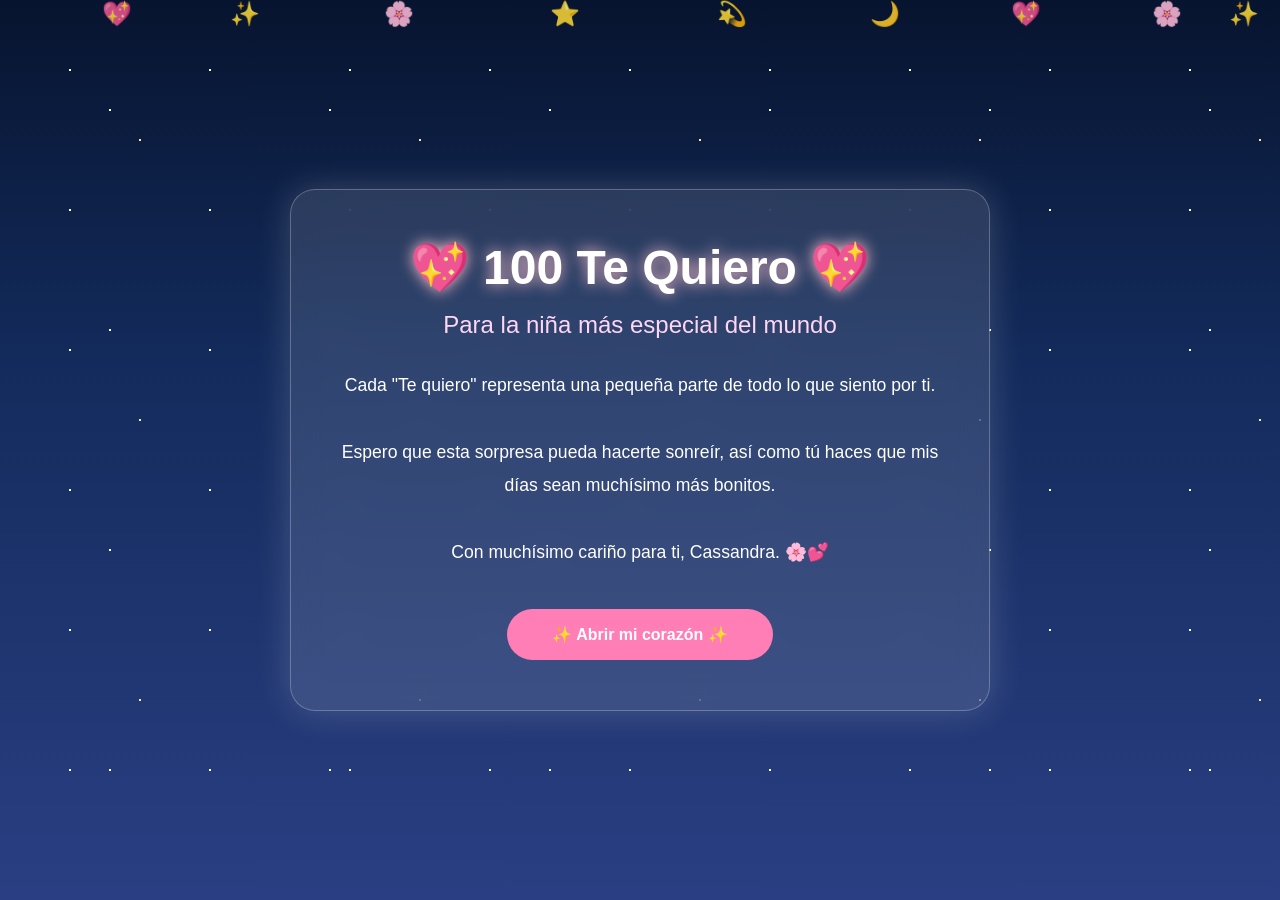
<file: index.html>
<!DOCTYPE html>
<html lang="es">
<head>
    <meta charset="UTF-8">
    <meta name="viewport" content="width=device-width, initial-scale=1.0">
    <title>100 Te Quiero 💖</title>
    <link rel="stylesheet" href="css/style.css">
</head>
<body>
    <!-- Estrellas -->
    <div class="stars"></div>
    <!-- Emojis flotando -->
    <div class="floating">
        <span>💖</span>
        <span>✨</span>
        <span>🌸</span>
        <span>⭐</span>
        <span>💫</span>
        <span>🌙</span>
        <span>💖</span>
        <span>🌸</span>
        <span>✨</span>
    </div>
    <!-- Contenido principal -->
    <main class="container">
        <h1>
            💖 100 Te Quiero 💖
        </h1>
        <h2>
            Para la niña más especial del mundo
        </h2>
        <p class="texto">
            Cada "Te quiero" representa una pequeña parte
            de todo lo que siento por ti.
            <br><br>
            Espero que esta sorpresa pueda hacerte sonreír,
            así como tú haces que mis días sean muchísimo
            más bonitos.
            <br><br>
            Con muchísimo cariño para ti,
            Cassandra. 🌸💕
        </p>
        <button id="entrar">
            ✨ Abrir mi corazón ✨
        </button>
    </main>
    <script src="js/index.js"></script>
</body>
</html>
</file>
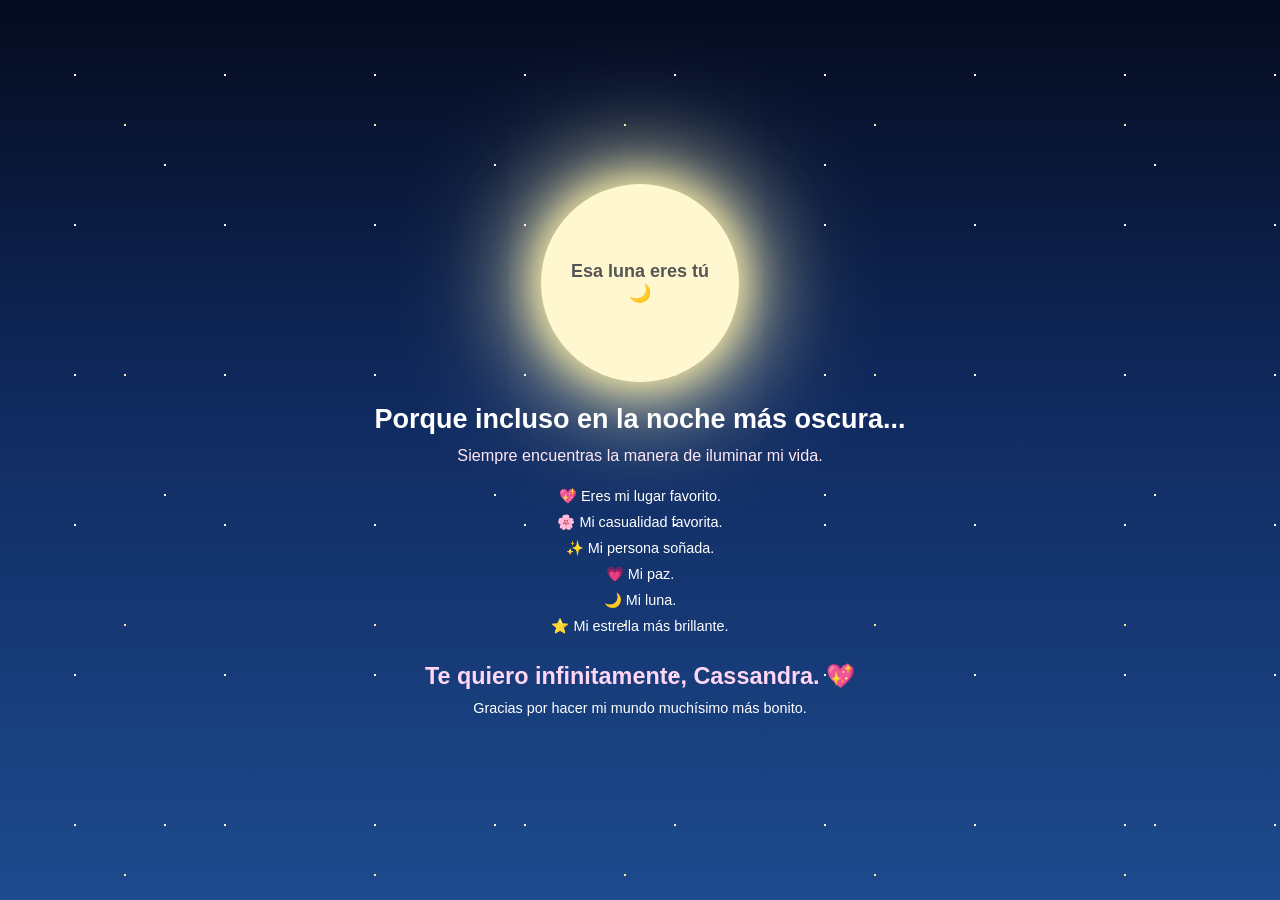
<file: cielo.html>
<!DOCTYPE html>
<html lang="es">
<head>
    <meta charset="UTF-8">
    <meta name="viewport" content="width=device-width, initial-scale=1.0">
    <title>Para Ti 🌙</title>
    <link rel="stylesheet" href="css/cielo.css">
</head>
<body>
    <!-- Estrellas -->
    <div class="stars"></div>
    <!-- Estrellas fugaces -->
    <div class="shooting-stars">
        <span></span>
        <span></span>
        <span></span>
        <span></span>
        <span></span>
        <span></span>
        <span></span>
        <span></span>
    </div>
    <!-- Luna -->
    <div class="moon">
        <div class="moon-text">
            Esa luna eres tú 🌙
        </div>
    </div>
    <!-- Mensaje -->
    <section class="mensaje">
        <h1>
            Porque incluso en la noche más oscura...
        </h1>
        <p>
            Siempre encuentras la manera de iluminar mi vida.
        </p>
    </section>
    <!-- Frases -->
    <div class="frases">
        <span>💖 Eres mi lugar favorito.</span>
        <span>🌸 Mi casualidad favorita.</span>
        <span>✨ Mi persona soñada.</span>
        <span>💗 Mi paz.</span>
        <span>🌙 Mi luna.</span>
        <span>⭐ Mi estrella más brillante.</span>
    </div>
    <!-- Mensaje Final -->
    <section class="final">
        <h2>
            Te quiero infinitamente, Cassandra. 💖
        </h2>
        <p>
            Gracias por hacer mi mundo muchísimo más bonito.
        </p>
    </section>
    <script src="js/cielo.js"></script>
</body>
</html>
</file>
<file: css/style.css>
*{
    margin:0;
    padding:0;
    box-sizing:border-box;
}
body{
    height:100vh;
    overflow:hidden;
    display:flex;
    justify-content:center;
    align-items:center;
    font-family:'Segoe UI',sans-serif;
    background:linear-gradient(
        180deg,
        #07142f 0%,
        #132b5c 40%,
        #2a3f83 100%
    );
    position:relative;
}
/* Fondo de estrellas */
.stars{
    position:absolute;
    width:100%;
    height:100%;
    background-image:
        radial-gradient(white 1px, transparent 1px),
        radial-gradient(white 1px, transparent 1px),
        radial-gradient(#ffeaa7 1.5px, transparent 1.5px);
    background-size:
        140px 140px,
        220px 220px,
        280px 280px;
    animation:twinkle 6s linear infinite;
}
/* Contenedor */
.container{
    position:relative;
    z-index:10;
    width:90%;
    max-width:700px;
    text-align:center;
    background:rgba(255,255,255,.12);
    backdrop-filter:blur(15px);
    padding:50px;
    border-radius:25px;
    border:1px solid rgba(255,255,255,.25);
    box-shadow:0 0 35px rgba(255,255,255,.18);
}
/* Título */
h1{
    color:white;
    font-size:3rem;
    margin-bottom:15px;
    text-shadow:0 0 15px pink;
}
/* Subtítulo */
h2{
    color:#ffd6f5;
    margin-bottom:30px;
    font-weight:400;
}
/* Texto */
.texto{
    color:white;
    line-height:1.9;
    font-size:1.1rem;
}
/* Botón */
button{
    margin-top:40px;
    padding:16px 45px;
    border:none;
    border-radius:50px;
    cursor:pointer;
    font-size:1rem;
    font-weight:bold;
    background:#ff7eb6;
    color:white;
    transition:.35s;
}
button:hover{
    transform:scale(1.08);
    background:#ff5ca3;
    box-shadow:0 0 25px #ff8bc2;
}
/* Emojis */
.floating{
    position:absolute;
    width:100%;
    height:100%;
    overflow:hidden;
    pointer-events:none;
}
.floating span{
    position:absolute;
    font-size:24px;
    animation:float 12s linear infinite;
    opacity:.85;
}
.floating span:nth-child(1){left:8%;animation-delay:0s;}
.floating span:nth-child(2){left:18%;animation-delay:2s;}
.floating span:nth-child(3){left:30%;animation-delay:4s;}
.floating span:nth-child(4){left:43%;animation-delay:6s;}
.floating span:nth-child(5){left:56%;animation-delay:8s;}
.floating span:nth-child(6){left:68%;animation-delay:10s;}
.floating span:nth-child(7){left:79%;animation-delay:3s;}
.floating span:nth-child(8){left:90%;animation-delay:5s;}
.floating span:nth-child(9){left:96%;animation-delay:7s;}
/* Animaciones */
@keyframes float{
    from{
        transform:translateY(110vh) rotate(0deg);
    }
    to{
        transform:translateY(-120vh) rotate(360deg);
    }
}
@keyframes twinkle{
    from{
        opacity:.75;
    }
    50%{
        opacity:1;
    }
    to{
        opacity:.75;
    }
}
</file>
<file: css/cielo.css>
*{
    margin:0;
    padding:0;
    box-sizing:border-box;
}
body{
    height:100vh;
    min-height:100vh;
    overflow-x:hidden;
    overflow-y:auto;
    display:flex;
    justify-content:center;
    align-items:center;
    flex-direction:column;
    position:relative;
    font-family:'Segoe UI',sans-serif;
    padding:2vh 20px;
    background:linear-gradient(
        180deg,
        #050b1e 0%,
        #102a5f 45%,
        #1d4b8f 100%
    );
}
/* Fondo de estrellas */
.stars{
    position:absolute;
    width:100%;
    height:100%;
    background-image:
        radial-gradient(white 1px, transparent 1px),
        radial-gradient(#ffeaa7 1.5px, transparent 1.5px),
        radial-gradient(white 1px, transparent 1px);
    background-size:
        150px 150px,
        250px 250px,
        330px 330px;
    animation:twinkle 6s linear infinite;
}
/* Estrellas fugaces */
.shooting-stars{
    position:absolute;
    width:100%;
    height:100%;
    overflow:hidden;
}
.shooting-stars span{
    position:absolute;
    width:160px;
    height:2px;
    background:linear-gradient(to right, white, transparent);
    animation:shoot 5s linear infinite;
}
.shooting-stars span:nth-child(1){
    top:8%;
    left:-20%;
    animation-delay:0s;
}
.shooting-stars span:nth-child(2){
    top:18%;
    left:-30%;
    animation-delay:1s;
}
.shooting-stars span:nth-child(3){
    top:30%;
    left:-25%;
    animation-delay:2s;
}
.shooting-stars span:nth-child(4){
    top:42%;
    left:-35%;
    animation-delay:3s;
}
.shooting-stars span:nth-child(5){
    top:55%;
    left:-15%;
    animation-delay:4s;
}
.shooting-stars span:nth-child(6){
    top:68%;
    left:-40%;
    animation-delay:5s;
}
.shooting-stars span:nth-child(7){
    top:80%;
    left:-30%;
    animation-delay:6s;
}
.shooting-stars span:nth-child(8){
    top:12%;
    left:-45%;
    animation-delay:7s;
}
/* Luna */
.moon{
    width:clamp(120px, 22vh, 260px);
    height:clamp(120px, 22vh, 260px);
    border-radius:50%;
    background:#fff7cf;
    box-shadow:
        0 0 40px #fff2a8,
        0 0 90px #fff2a8,
        0 0 140px rgba(255,255,220,.8);
    display:flex;
    justify-content:center;
    align-items:center;
    text-align:center;
    padding:clamp(10px, 2vh, 30px);
    flex-shrink:0;
    z-index:5;
}
.moon-text{
    color:#555;
    font-size:clamp(.85rem, 2vh, 1.4rem);
    font-weight:bold;
}
/* Mensaje */
.mensaje{
    margin-top:clamp(10px, 2.5vh, 35px);
    text-align:center;
    z-index:5;
}
.mensaje h1{
    color:white;
    font-size:clamp(1.15rem, 3vh, 2.2rem);
    margin-bottom:clamp(6px, 1.2vh, 15px);
}
.mensaje p{
    color:#ffe7f5;
    font-size:clamp(.85rem, 1.8vh, 1.2rem);
}
/* Frases */
.frases{
    margin-top:clamp(10px, 2.5vh, 35px);
    display:flex;
    flex-direction:column;
    gap:clamp(4px, 1vh, 12px);
    text-align:center;
    color:white;
    z-index:5;
}
.frases span{
    font-size:clamp(.8rem, 1.6vh, 1.15rem);
}
/* Final */
.final{
    margin-top:clamp(10px, 3vh, 40px);
    text-align:center;
    z-index:5;
}
.final h2{
    color:#ffd6f5;
    font-size:clamp(1.1rem, 2.6vh, 2rem);
    margin-bottom:clamp(6px, 1.2vh, 15px);
}
.final p{
    color:white;
    font-size:clamp(.8rem, 1.6vh, 1.1rem);
}
/* Animaciones */
@keyframes twinkle{
    from{
        opacity:.75;
    }
    50%{
        opacity:1;
    }
    to{
        opacity:.75;
    }
}
@keyframes shoot{
    from{
        transform:translate(-250px,-80px) rotate(25deg);
        opacity:0;
    }
    10%{
        opacity:1;
    }
    90%{
        opacity:1;
    }
    to{
        transform:translate(1700px,850px) rotate(25deg);
        opacity:0;
    }
}
</file>
